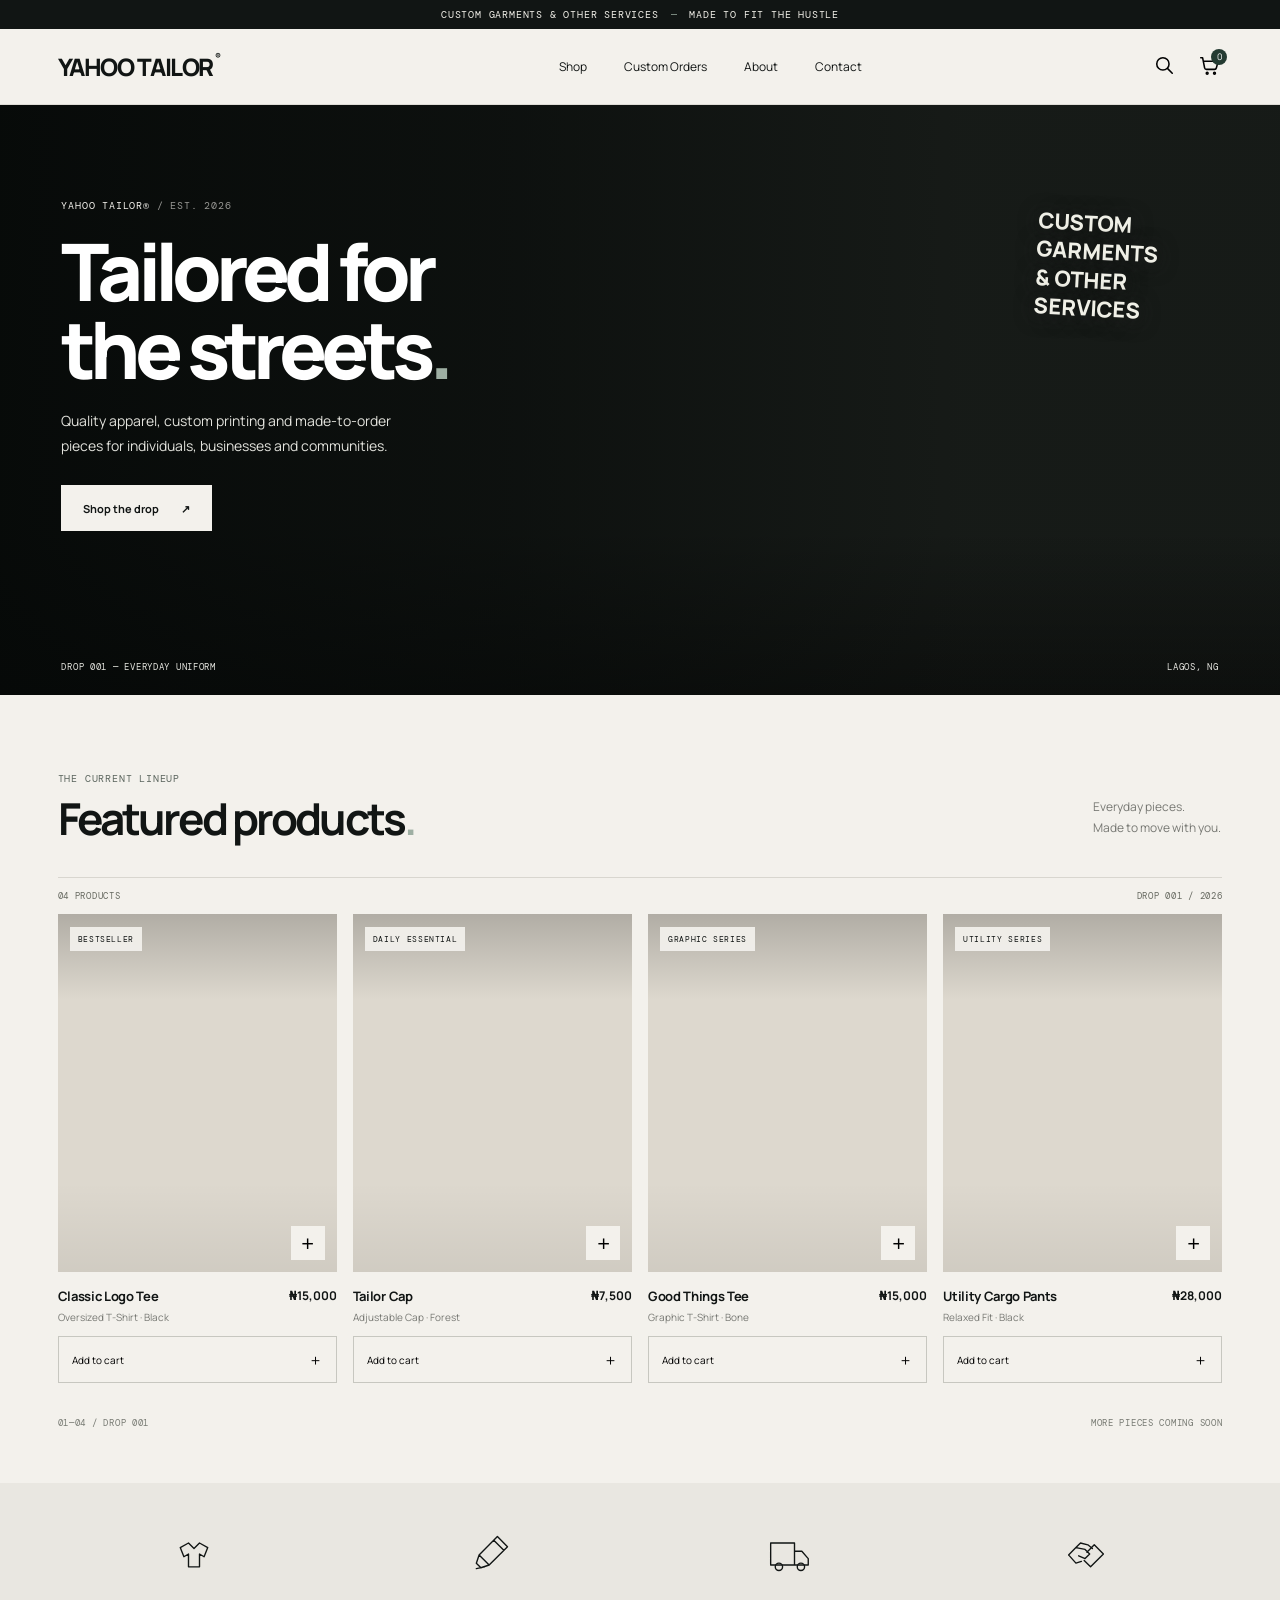
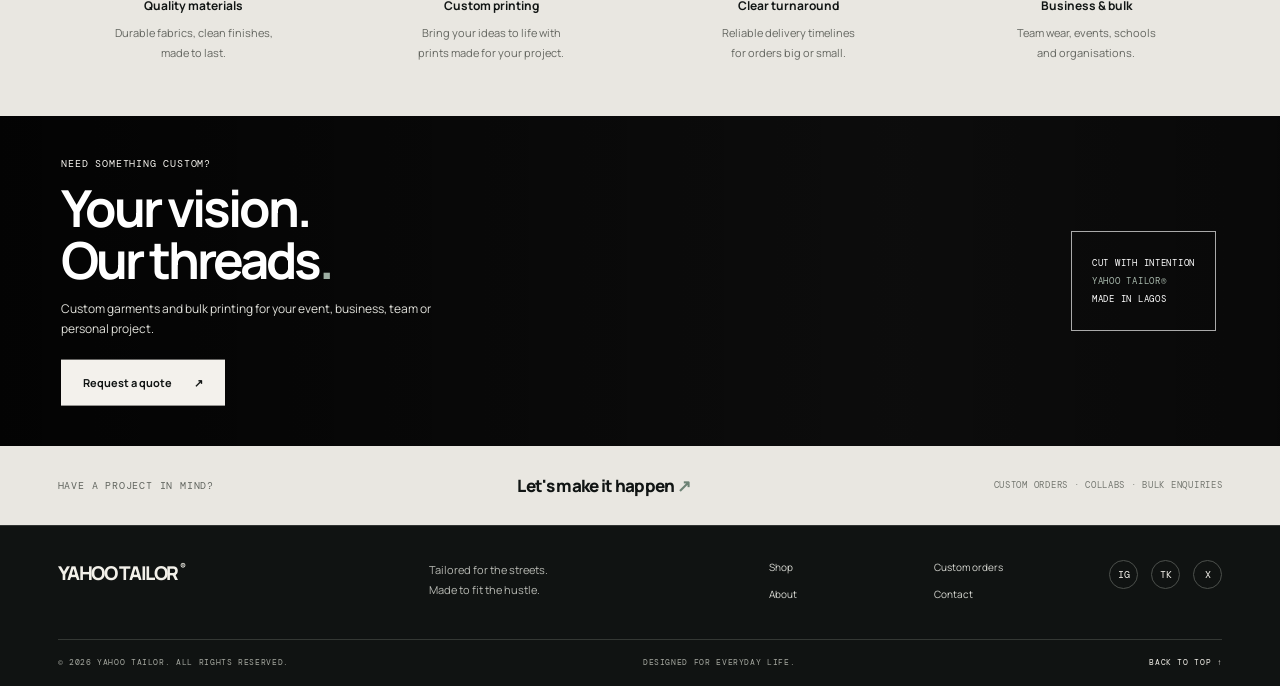
<file: index.html>
<!doctype html>
<html lang="en">
<head>
  <meta charset="utf-8">
  <meta name="viewport" content="width=device-width, initial-scale=1">
  <meta name="theme-color" content="#f4f2ed">
  <meta name="description" content="Yahoo Tailor — quality apparel, custom printing and made-to-order pieces. Tailored for the streets.">
  <title>YAHOO TAILOR® — Tailored for the streets</title>
  <link rel="preconnect" href="https://fonts.googleapis.com">
  <link rel="preconnect" href="https://fonts.gstatic.com" crossorigin>
  <link href="https://fonts.googleapis.com/css2?family=DM+Mono:wght@400;500&family=Manrope:wght@400;500;600;700;800&display=swap" rel="stylesheet">
  <link rel="stylesheet" href="styles.css">
</head>
<body>
  <div class="announcement">CUSTOM GARMENTS & OTHER SERVICES <span>—</span> MADE TO FIT THE HUSTLE</div>
  <header class="site-header">
    <a class="wordmark" href="#home" aria-label="Yahoo Tailor home">YAHOO TAILOR<sup>®</sup></a>
    <nav class="desktop-nav" aria-label="Main navigation">
      <a href="shop.html">Shop</a><a href="#custom">Custom Orders</a><a href="#about">About</a><a href="#contact">Contact</a>
    </nav>
    <div class="header-actions">
      <button class="icon-button" id="search-toggle" aria-label="Search products" title="Search"><svg viewBox="0 0 24 24"><circle cx="10.8" cy="10.8" r="6.7"/><path d="m16 16 5 5"/></svg></button>
      <button class="icon-button cart-trigger" id="cart-open" aria-label="Open cart" title="Cart"><svg viewBox="0 0 24 24"><path d="M3 4h2l2.2 11.2a2 2 0 0 0 2 1.6h8.9a2 2 0 0 0 1.9-1.5L22 8H6"/><circle cx="10" cy="21" r="1"/><circle cx="18" cy="21" r="1"/></svg><span class="cart-count" id="cart-count">0</span></button>
      <button class="icon-button menu-toggle" id="menu-toggle" aria-label="Toggle navigation"><svg viewBox="0 0 24 24"><path d="M3 6h18M3 12h18M3 18h18"/></svg></button>
    </div>
  </header>
  <div class="search-bar" id="search-bar"><label for="search-input">SEARCH THE STORE</label><input id="search-input" type="search" placeholder="Try “tee” or “cap”"><button id="search-close" class="text-button">CLOSE ×</button></div>
  <nav class="mobile-nav" id="mobile-nav" aria-label="Mobile navigation"><a href="shop.html">Shop</a><a href="#custom">Custom Orders</a><a href="#about">About</a><a href="#contact">Contact</a></nav>

  <main>
    <section class="hero" id="home">
      <div class="hero-image" role="img" aria-label="Streetwear model wearing a black oversized shirt"></div>
      <div class="hero-shade"></div>
      <div class="hero-copy">
        <p class="eyebrow light">YAHOO TAILOR® <span> / EST. 2026</span></p>
        <h1>Tailored for<br>the streets<span>.</span></h1>
        <p class="hero-description">Quality apparel, custom printing and made-to-order pieces for individuals, businesses and communities.</p>
        <a class="button button-light" href="shop.html">Shop the drop <span>↗</span></a>
      </div>
      <div class="hero-side-note">CUSTOM GARMENTS<br>& OTHER SERVICES</div>
      <div class="hero-bottom"><span>DROP 001 — EVERYDAY UNIFORM</span><span>LAGOS, NG</span></div>
    </section>

    <section class="shop-section section-wrap" id="shop">
      <div class="section-heading">
        <div><p class="eyebrow">THE CURRENT LINEUP</p><h2>Featured products<span>.</span></h2></div>
        <p class="section-note">Everyday pieces.<br>Made to move with you.</p>
      </div>
      <div class="product-toolbar"><span id="product-result-count">04 PRODUCTS</span><span>DROP 001 / 2026</span></div>
      <div class="product-grid" id="product-grid">
        <article class="product-card" data-id="classic-tee" data-name="Classic Logo Tee" data-price="15000" data-category="tees">
          <div class="product-image image-tee"><span class="product-tag">BESTSELLER</span><button class="quick-add" data-add="classic-tee" aria-label="Add Classic Logo Tee to cart">+</button></div>
          <div class="product-info"><div><h3>Classic Logo Tee</h3><p>Oversized T-Shirt · Black</p></div><strong>₦15,000</strong></div>
          <button class="add-button" data-add="classic-tee">Add to cart <span>＋</span></button>
        </article>
        <article class="product-card" data-id="tailor-cap" data-name="Tailor Cap" data-price="7500" data-category="accessories">
          <div class="product-image image-cap"><span class="product-tag">DAILY ESSENTIAL</span><button class="quick-add" data-add="tailor-cap" aria-label="Add Tailor Cap to cart">+</button></div>
          <div class="product-info"><div><h3>Tailor Cap</h3><p>Adjustable Cap · Forest</p></div><strong>₦7,500</strong></div>
          <button class="add-button" data-add="tailor-cap">Add to cart <span>＋</span></button>
        </article>
        <article class="product-card" data-id="good-things-tee" data-name="Good Things Tee" data-price="15000" data-category="tees">
          <div class="product-image image-good-tee"><span class="product-tag">GRAPHIC SERIES</span><button class="quick-add" data-add="good-things-tee" aria-label="Add Good Things Tee to cart">+</button></div>
          <div class="product-info"><div><h3>Good Things Tee</h3><p>Graphic T-Shirt · Bone</p></div><strong>₦15,000</strong></div>
          <button class="add-button" data-add="good-things-tee">Add to cart <span>＋</span></button>
        </article>
        <article class="product-card" data-id="utility-cargo" data-name="Utility Cargo Pants" data-price="28000" data-category="bottoms">
          <div class="product-image image-cargo"><span class="product-tag">UTILITY SERIES</span><button class="quick-add" data-add="utility-cargo" aria-label="Add Utility Cargo Pants to cart">+</button></div>
          <div class="product-info"><div><h3>Utility Cargo Pants</h3><p>Relaxed Fit · Black</p></div><strong>₦28,000</strong></div>
          <button class="add-button" data-add="utility-cargo">Add to cart <span>＋</span></button>
        </article>
      </div>
      <p class="no-results" id="no-results" hidden>No products found. Try another search.</p>
      <div class="shop-footnote"><span>01—04 / DROP 001</span><span>MORE PIECES COMING SOON</span></div>
    </section>

    <section class="benefits" id="about">
      <div class="benefit"><div class="benefit-icon"><svg viewBox="0 0 48 48"><path d="m9 17 9-5 6 6 6-6 9 5-4 10-5-3v14H18V24l-5 3z"/></svg></div><h3>Quality materials</h3><p>Durable fabrics, clean finishes,<br>made to last.</p></div>
      <div class="benefit"><div class="benefit-icon"><svg viewBox="0 0 48 48"><path d="m8 34 3-9L31 5l11 11-20 20-9 3zM27 9l11 11M11 25l11 11M8 40l9-2"/></svg></div><h3>Custom printing</h3><p>Bring your ideas to life with<br>prints made for your project.</p></div>
      <div class="benefit"><div class="benefit-icon"><svg viewBox="0 0 48 48"><path d="M4 12h26v24H4zM30 21h8l7 8v7H30z"/><circle cx="13" cy="38" r="4"/><circle cx="37" cy="38" r="4"/></svg></div><h3>Clear turnaround</h3><p>Reliable delivery timelines<br>for orders big or small.</p></div>
      <div class="benefit"><div class="benefit-icon"><svg viewBox="0 0 48 48"><path d="m5 25 8-8 10 2 5 5-5 5-7-3M25 22l8-8 10 10-14 14-7-7M13 17l5-5 8 2 5 4M5 25l8 9 6-2"/></svg></div><h3>Business & bulk</h3><p>Team wear, events, schools<br>and organisations.</p></div>
    </section>

    <section class="custom-section" id="custom">
      <div class="custom-photo"></div><div class="custom-overlay"></div>
      <div class="custom-copy"><p class="eyebrow light">NEED SOMETHING CUSTOM?</p><h2>Your vision.<br>Our threads<span>.</span></h2><p>Custom garments and bulk printing for your event, business, team or personal project.</p><button class="button button-light" id="quote-open">Request a quote <span>↗</span></button></div>
      <div class="custom-stamp">CUT WITH INTENTION<br><span>YAHOO TAILOR®</span><br>MADE IN LAGOS</div>
    </section>

    <section class="contact-strip" id="contact"><p>HAVE A PROJECT IN MIND?</p><a href="#custom" id="contact-quote">Let's make it happen <span>↗</span></a><span class="contact-small">CUSTOM ORDERS · COLLABS · BULK ENQUIRIES</span></section>
  </main>

  <footer class="site-footer">
    <div class="footer-top"><a class="wordmark footer-wordmark" href="#home">YAHOO TAILOR<sup>®</sup></a><p>Tailored for the streets.<br>Made to fit the hustle.</p><div class="footer-links"><a href="shop.html">Shop</a><a href="#custom">Custom orders</a><a href="#about">About</a><a href="#contact">Contact</a></div><div class="social-links"><a href="#" aria-label="Instagram">IG</a><a href="#" aria-label="TikTok">TK</a><a href="#" aria-label="X">X</a></div></div>
    <div class="footer-bottom"><span>© <span id="year"></span> YAHOO TAILOR. ALL RIGHTS RESERVED.</span><span>DESIGNED FOR EVERYDAY LIFE.</span><a href="#home">BACK TO TOP ↑</a></div>
  </footer>

  <div class="cart-backdrop" id="cart-backdrop"></div>
  <aside class="cart-drawer" id="cart-drawer" aria-label="Shopping cart" aria-hidden="true">
    <div class="drawer-heading"><div><p class="eyebrow">YOUR SELECTION</p><h2>Your cart <span id="drawer-count">(0)</span></h2></div><button class="close-button" id="cart-close" aria-label="Close cart">×</button></div>
    <div class="cart-items" id="cart-items"><div class="empty-cart"><span>YOUR CART IS EMPTY.</span><p>Find something that fits.</p><button class="button button-dark" id="continue-shopping">Explore the drop ↗</button></div></div>
    <div class="cart-summary" id="cart-summary" hidden><div class="subtotal"><span>Subtotal</span><strong id="cart-subtotal">₦0</strong></div><p>Delivery is calculated when your order is confirmed.</p><button class="button button-dark checkout-button" id="checkout-button">Continue to order ↗</button></div>
  </aside>

  <div class="modal-backdrop" id="quote-modal" role="dialog" aria-modal="true" aria-labelledby="quote-title" aria-hidden="true">
    <div class="modal">
      <div class="modal-heading"><div><p class="eyebrow">LET'S GET TO WORK</p><h2 id="quote-title">Request a quote<span>.</span></h2></div><button class="close-button" id="quote-close" aria-label="Close form">×</button></div>
      <p class="modal-intro">Tell us what you have in mind. We'll prepare an enquiry message you can send to your preferred contact.</p>
      <form id="quote-form">
        <label for="customer-name">Your name</label><input id="customer-name" name="name" required placeholder="Name or business">
        <label for="customer-contact">Email or phone</label><input id="customer-contact" name="contact" required placeholder="How can we reach you?">
        <div class="form-row"><div><label for="order-type">Order type</label><select id="order-type" name="type"><option>Custom T-shirts</option><option>Bulk / event order</option><option>Business uniforms</option><option>Custom garment</option><option>Collaboration</option></select></div><div><label for="order-quantity">Estimated quantity</label><select id="order-quantity" name="quantity"><option>1–5 pieces</option><option>6–20 pieces</option><option>21–50 pieces</option><option>50+ pieces</option><option>Not sure yet</option></select></div></div>
        <label for="order-details">What do you need?</label><textarea id="order-details" name="details" rows="4" placeholder="Design, sizes, deadline, budget (optional)"></textarea>
        <button class="button button-dark form-submit" type="submit">Prepare enquiry ↗</button>
      </form>
      <p class="form-note">Demo form: it prepares a message, but does not submit to a server.</p>
    </div>
  </div>
  <div class="toast" id="toast" role="status" aria-live="polite"></div>
  <script src="script.js"></script>
</body>
</html>
</file>
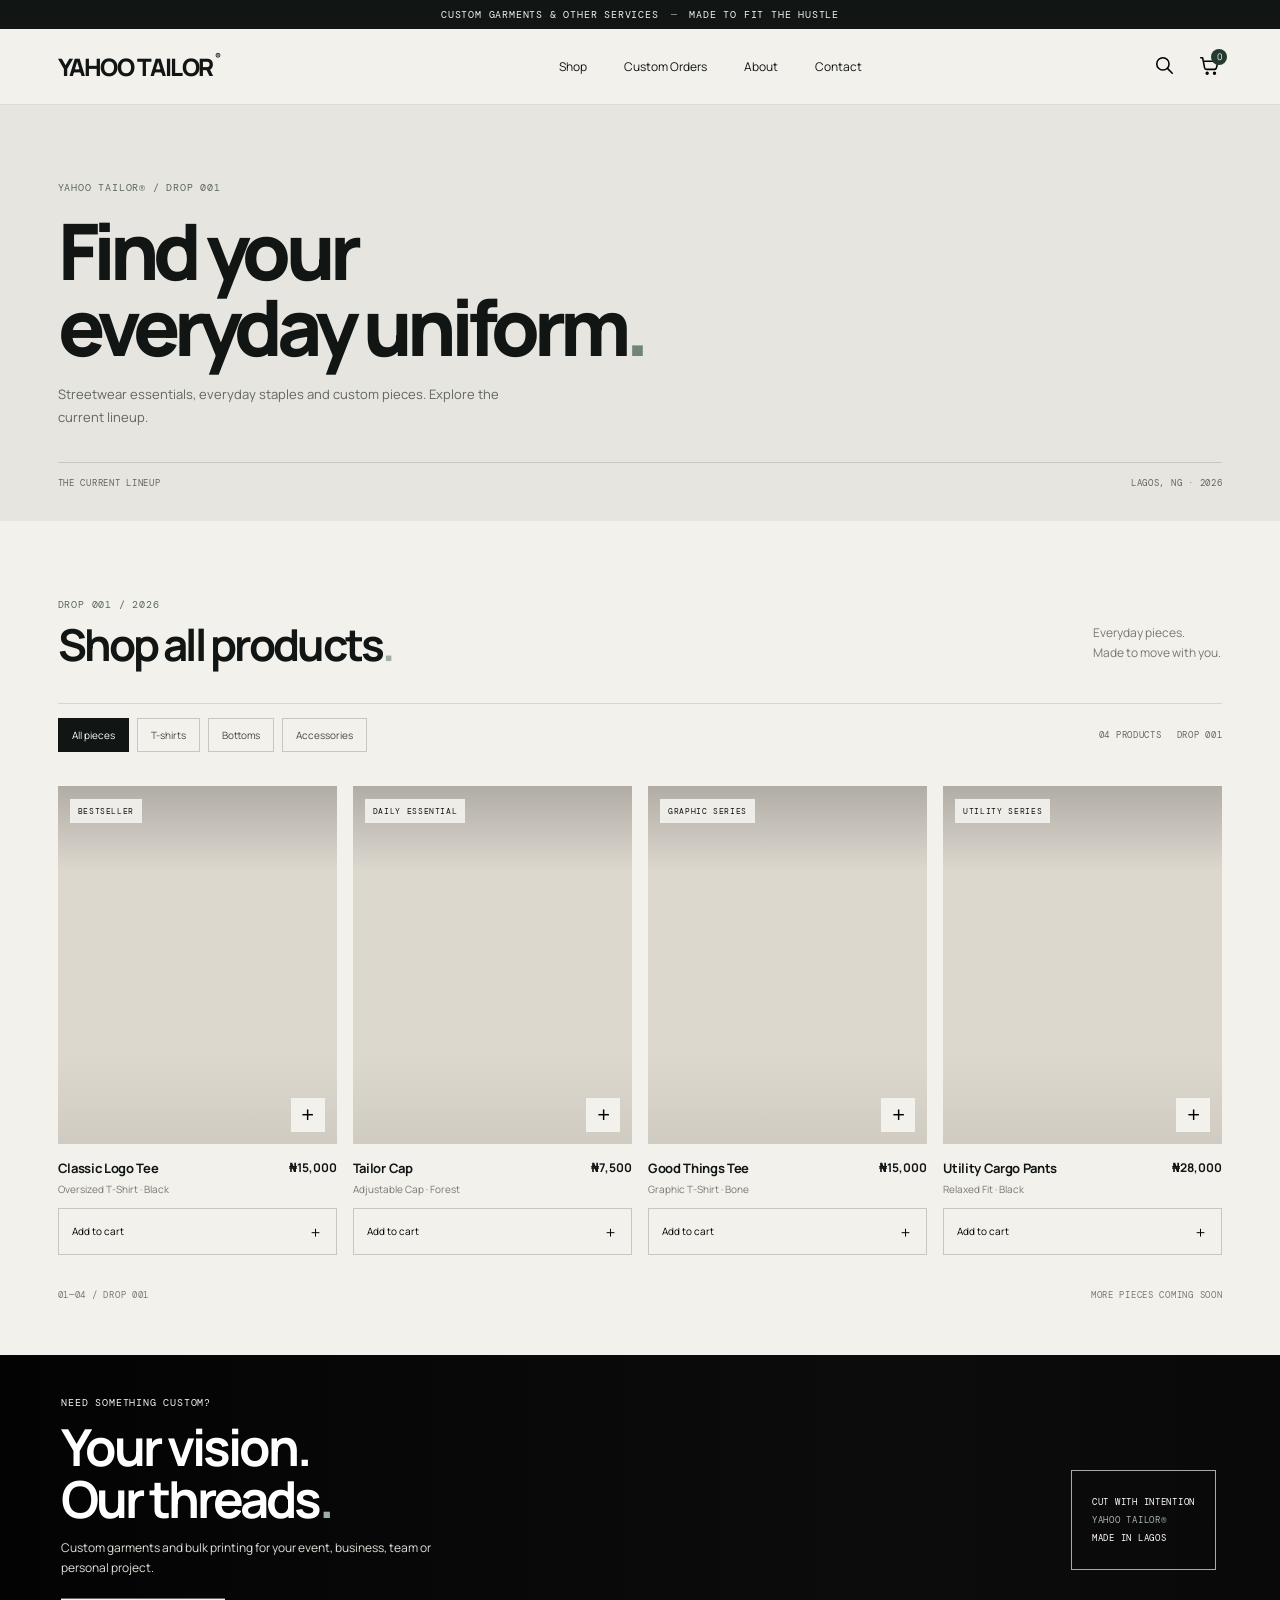
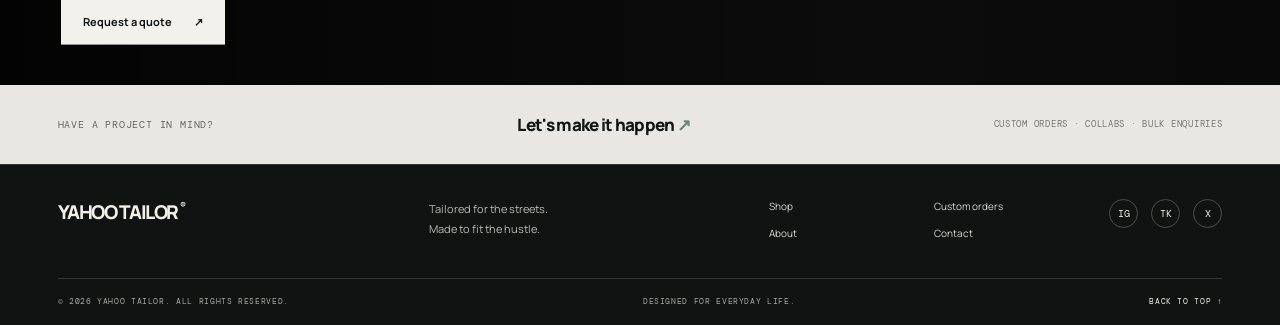
<file: shop.html>
<!doctype html>
<html lang="en">
<head>
  <meta charset="utf-8">
  <meta name="viewport" content="width=device-width, initial-scale=1">
  <meta name="theme-color" content="#f4f2ed">
  <meta name="description" content="Yahoo Tailor — quality apparel, custom printing and made-to-order pieces. Tailored for the streets.">
  <title>Shop the Drop — YAHOO TAILOR®</title>
  <link rel="preconnect" href="https://fonts.googleapis.com">
  <link rel="preconnect" href="https://fonts.gstatic.com" crossorigin>
  <link href="https://fonts.googleapis.com/css2?family=DM+Mono:wght@400;500&family=Manrope:wght@400;500;600;700;800&display=swap" rel="stylesheet">
  <link rel="stylesheet" href="styles.css">
</head>
<body>
  <div class="announcement">CUSTOM GARMENTS & OTHER SERVICES <span>—</span> MADE TO FIT THE HUSTLE</div>
  <header class="site-header">
    <a class="wordmark" href="#home" aria-label="Yahoo Tailor home">YAHOO TAILOR<sup>®</sup></a>
    <nav class="desktop-nav" aria-label="Main navigation">
      <a href="shop.html" aria-current="page">Shop</a><a href="#custom">Custom Orders</a><a href="index.html#about">About</a><a href="#contact">Contact</a>
    </nav>
    <div class="header-actions">
      <button class="icon-button" id="search-toggle" aria-label="Search products" title="Search"><svg viewBox="0 0 24 24"><circle cx="10.8" cy="10.8" r="6.7"/><path d="m16 16 5 5"/></svg></button>
      <button class="icon-button cart-trigger" id="cart-open" aria-label="Open cart" title="Cart"><svg viewBox="0 0 24 24"><path d="M3 4h2l2.2 11.2a2 2 0 0 0 2 1.6h8.9a2 2 0 0 0 1.9-1.5L22 8H6"/><circle cx="10" cy="21" r="1"/><circle cx="18" cy="21" r="1"/></svg><span class="cart-count" id="cart-count">0</span></button>
      <button class="icon-button menu-toggle" id="menu-toggle" aria-label="Toggle navigation"><svg viewBox="0 0 24 24"><path d="M3 6h18M3 12h18M3 18h18"/></svg></button>
    </div>
  </header>
  <div class="search-bar" id="search-bar"><label for="search-input">SEARCH THE STORE</label><input id="search-input" type="search" placeholder="Try “tee” or “cap”"><button id="search-close" class="text-button">CLOSE ×</button></div>
  <nav class="mobile-nav" id="mobile-nav" aria-label="Mobile navigation"><a href="shop.html">Shop</a><a href="#custom">Custom Orders</a><a href="index.html#about">About</a><a href="#contact">Contact</a></nav>

  <main>
    <section class="shop-page-hero" id="home">
      <p class="eyebrow">YAHOO TAILOR® / DROP 001</p>
      <h1>Find your<br>everyday uniform<span>.</span></h1>
      <p>Streetwear essentials, everyday staples and custom pieces. Explore the current lineup.</p>
      <div class="shop-page-meta"><span>THE CURRENT LINEUP</span><span>LAGOS, NG · 2026</span></div>
    </section>

    <section class="shop-section section-wrap" id="shop">
      <div class="section-heading">
        <div><p class="eyebrow">DROP 001 / 2026</p><h2>Shop all products<span>.</span></h2></div>
        <p class="section-note">Everyday pieces.<br>Made to move with you.</p>
      </div>
      <div class="shop-filter-row" aria-label="Filter products">
        <div class="shop-filters">
          <button class="filter-chip active" type="button" data-filter="all">All pieces</button>
          <button class="filter-chip" type="button" data-filter="tees">T-shirts</button>
          <button class="filter-chip" type="button" data-filter="bottoms">Bottoms</button>
          <button class="filter-chip" type="button" data-filter="accessories">Accessories</button>
        </div>
        <div class="product-toolbar"><span id="product-result-count">04 PRODUCTS</span><span>DROP 001</span></div>
      </div>
      <div class="product-grid" id="product-grid">
        <article class="product-card" data-id="classic-tee" data-name="Classic Logo Tee" data-price="15000" data-category="tees">
          <div class="product-image image-tee"><span class="product-tag">BESTSELLER</span><button class="quick-add" data-add="classic-tee" aria-label="Add Classic Logo Tee to cart">+</button></div>
          <div class="product-info"><div><h3>Classic Logo Tee</h3><p>Oversized T-Shirt · Black</p></div><strong>₦15,000</strong></div>
          <button class="add-button" data-add="classic-tee">Add to cart <span>＋</span></button>
        </article>
        <article class="product-card" data-id="tailor-cap" data-name="Tailor Cap" data-price="7500" data-category="accessories">
          <div class="product-image image-cap"><span class="product-tag">DAILY ESSENTIAL</span><button class="quick-add" data-add="tailor-cap" aria-label="Add Tailor Cap to cart">+</button></div>
          <div class="product-info"><div><h3>Tailor Cap</h3><p>Adjustable Cap · Forest</p></div><strong>₦7,500</strong></div>
          <button class="add-button" data-add="tailor-cap">Add to cart <span>＋</span></button>
        </article>
        <article class="product-card" data-id="good-things-tee" data-name="Good Things Tee" data-price="15000" data-category="tees">
          <div class="product-image image-good-tee"><span class="product-tag">GRAPHIC SERIES</span><button class="quick-add" data-add="good-things-tee" aria-label="Add Good Things Tee to cart">+</button></div>
          <div class="product-info"><div><h3>Good Things Tee</h3><p>Graphic T-Shirt · Bone</p></div><strong>₦15,000</strong></div>
          <button class="add-button" data-add="good-things-tee">Add to cart <span>＋</span></button>
        </article>
        <article class="product-card" data-id="utility-cargo" data-name="Utility Cargo Pants" data-price="28000" data-category="bottoms">
          <div class="product-image image-cargo"><span class="product-tag">UTILITY SERIES</span><button class="quick-add" data-add="utility-cargo" aria-label="Add Utility Cargo Pants to cart">+</button></div>
          <div class="product-info"><div><h3>Utility Cargo Pants</h3><p>Relaxed Fit · Black</p></div><strong>₦28,000</strong></div>
          <button class="add-button" data-add="utility-cargo">Add to cart <span>＋</span></button>
        </article>
      </div>
      <p class="no-results" id="no-results" hidden>No products found. Try another search.</p>
      <div class="shop-footnote"><span>01—04 / DROP 001</span><span>MORE PIECES COMING SOON</span></div>
    </section>



    <section class="custom-section" id="custom">
      <div class="custom-photo"></div><div class="custom-overlay"></div>
      <div class="custom-copy"><p class="eyebrow light">NEED SOMETHING CUSTOM?</p><h2>Your vision.<br>Our threads<span>.</span></h2><p>Custom garments and bulk printing for your event, business, team or personal project.</p><button class="button button-light" id="quote-open">Request a quote <span>↗</span></button></div>
      <div class="custom-stamp">CUT WITH INTENTION<br><span>YAHOO TAILOR®</span><br>MADE IN LAGOS</div>
    </section>

    <section class="contact-strip" id="contact"><p>HAVE A PROJECT IN MIND?</p><a href="#custom" id="contact-quote">Let's make it happen <span>↗</span></a><span class="contact-small">CUSTOM ORDERS · COLLABS · BULK ENQUIRIES</span></section>
  </main>

  <footer class="site-footer">
    <div class="footer-top"><a class="wordmark footer-wordmark" href="#home">YAHOO TAILOR<sup>®</sup></a><p>Tailored for the streets.<br>Made to fit the hustle.</p><div class="footer-links"><a href="shop.html" aria-current="page">Shop</a><a href="#custom">Custom orders</a><a href="index.html#about">About</a><a href="#contact">Contact</a></div><div class="social-links"><a href="#" aria-label="Instagram">IG</a><a href="#" aria-label="TikTok">TK</a><a href="#" aria-label="X">X</a></div></div>
    <div class="footer-bottom"><span>© <span id="year"></span> YAHOO TAILOR. ALL RIGHTS RESERVED.</span><span>DESIGNED FOR EVERYDAY LIFE.</span><a href="#home">BACK TO TOP ↑</a></div>
  </footer>

  <div class="cart-backdrop" id="cart-backdrop"></div>
  <aside class="cart-drawer" id="cart-drawer" aria-label="Shopping cart" aria-hidden="true">
    <div class="drawer-heading"><div><p class="eyebrow">YOUR SELECTION</p><h2>Your cart <span id="drawer-count">(0)</span></h2></div><button class="close-button" id="cart-close" aria-label="Close cart">×</button></div>
    <div class="cart-items" id="cart-items"><div class="empty-cart"><span>YOUR CART IS EMPTY.</span><p>Find something that fits.</p><button class="button button-dark" id="continue-shopping">Explore the drop ↗</button></div></div>
    <div class="cart-summary" id="cart-summary" hidden><div class="subtotal"><span>Subtotal</span><strong id="cart-subtotal">₦0</strong></div><p>Delivery is calculated when your order is confirmed.</p><button class="button button-dark checkout-button" id="checkout-button">Continue to order ↗</button></div>
  </aside>

  <div class="modal-backdrop" id="quote-modal" role="dialog" aria-modal="true" aria-labelledby="quote-title" aria-hidden="true">
    <div class="modal">
      <div class="modal-heading"><div><p class="eyebrow">LET'S GET TO WORK</p><h2 id="quote-title">Request a quote<span>.</span></h2></div><button class="close-button" id="quote-close" aria-label="Close form">×</button></div>
      <p class="modal-intro">Tell us what you have in mind. We'll prepare an enquiry message you can send to your preferred contact.</p>
      <form id="quote-form">
        <label for="customer-name">Your name</label><input id="customer-name" name="name" required placeholder="Name or business">
        <label for="customer-contact">Email or phone</label><input id="customer-contact" name="contact" required placeholder="How can we reach you?">
        <div class="form-row"><div><label for="order-type">Order type</label><select id="order-type" name="type"><option>Custom T-shirts</option><option>Bulk / event order</option><option>Business uniforms</option><option>Custom garment</option><option>Collaboration</option></select></div><div><label for="order-quantity">Estimated quantity</label><select id="order-quantity" name="quantity"><option>1–5 pieces</option><option>6–20 pieces</option><option>21–50 pieces</option><option>50+ pieces</option><option>Not sure yet</option></select></div></div>
        <label for="order-details">What do you need?</label><textarea id="order-details" name="details" rows="4" placeholder="Design, sizes, deadline, budget (optional)"></textarea>
        <button class="button button-dark form-submit" type="submit">Prepare enquiry ↗</button>
      </form>
      <p class="form-note">Demo form: it prepares a message, but does not submit to a server.</p>
    </div>
  </div>
  <div class="toast" id="toast" role="status" aria-live="polite"></div>
  <script src="script.js"></script>
</body>
</html>
</file>
<file: styles.css>
:root{--paper:#f3f1ec;--ink:#111514;--muted:#777873;--line:#d8d6cf;--green:#243b32;--white:#fff;--mono:"DM Mono",monospace;--sans:"Manrope",Arial,sans-serif}*{box-sizing:border-box}html{scroll-behavior:smooth;scroll-padding-top:90px}body{margin:0;background:var(--paper);color:var(--ink);font-family:var(--sans);font-size:14px;-webkit-font-smoothing:antialiased}a{color:inherit;text-decoration:none}button,input,select,textarea{font:inherit}button{cursor:pointer}.announcement{height:29px;background:var(--ink);color:#f2f0e9;display:flex;justify-content:center;align-items:center;gap:12px;font:10px var(--mono);letter-spacing:.08em}.announcement span{color:#91a397}.site-header{height:76px;padding:0 4.5%;display:flex;align-items:center;justify-content:space-between;border-bottom:1px solid #dedcd6;position:sticky;top:0;z-index:20;background:rgba(243,241,236,.96);backdrop-filter:blur(14px)}.wordmark{font-size:24px;font-weight:800;letter-spacing:-1.5px;white-space:nowrap}.wordmark sup{font-size:9px;letter-spacing:0;vertical-align:top;margin-left:2px}.desktop-nav{display:flex;gap:37px;margin-left:50px}.desktop-nav a,.footer-links a{font-size:12px;transition:opacity .2s}.desktop-nav a:hover,.footer-links a:hover{opacity:.55}.header-actions{display:flex;align-items:center;gap:17px}.icon-button{width:28px;height:34px;padding:4px;border:0;background:transparent;position:relative}.icon-button svg{width:22px;height:22px;fill:none;stroke:currentColor;stroke-width:1.7;stroke-linecap:round;stroke-linejoin:round}.cart-count{position:absolute;top:-1px;right:-5px;background:var(--green);color:white;font-size:9px;width:16px;height:16px;border-radius:50%;display:grid;place-items:center}.menu-toggle{display:none}.search-bar{display:none;padding:18px 5%;gap:16px;align-items:center;background:#e7e5df;border-bottom:1px solid var(--line)}.search-bar.active{display:flex}.search-bar label,.eyebrow,.product-toolbar,.shop-footnote,.hero-bottom,.contact-strip>p,.contact-small,.footer-bottom,.custom-stamp,.product-tag{font:10px var(--mono);letter-spacing:.08em}.search-bar input{flex:1;border:0;border-bottom:1px solid #999;background:transparent;padding:10px;outline:none}.text-button{border:0;background:none;font:10px var(--mono)}.mobile-nav{display:none}.hero{height:min(590px,61vw);min-height:450px;position:relative;overflow:hidden;background:#171b18;color:#fff}.hero-image{position:absolute;inset:0;background-image:url("https://images.unsplash.com/photo-1523398002811-999ca8dec234?auto=format&fit=crop&w=2000&q=85");background-size:cover;background-position:center 38%;filter:brightness(.65)}.hero-shade{position:absolute;inset:0;background:linear-gradient(90deg,rgba(5,8,7,.88) 0%,rgba(5,8,7,.55) 39%,rgba(5,8,7,.04) 75%),linear-gradient(0deg,rgba(0,0,0,.42),transparent 28%)}.hero-copy{position:absolute;left:4.8%;top:16%;max-width:500px}.eyebrow{margin:0 0 20px}.eyebrow span{opacity:.6}.light{color:#f4f2ed}.hero h1{font-size:clamp(48px,6.2vw,82px);line-height:.98;letter-spacing:-.075em;margin:0 0 20px;font-weight:800}.hero h1 span,.section-heading h2 span,.custom-copy h2 span,.modal h2 span{color:#9eafa3}.hero-description{font-size:14px;line-height:1.8;max-width:350px;color:#e2e2dc;margin:0 0 27px}.button{border:0;min-height:46px;padding:0 22px;display:inline-flex;align-items:center;justify-content:center;gap:22px;font-size:11px;font-weight:700;transition:background .2s,color .2s,transform .2s}.button:hover{transform:translateY(-2px)}.button-light{background:var(--paper);color:var(--ink)}.button-light:hover{background:#d7ded8}.button-dark{background:var(--ink);color:white}.button-dark:hover{background:var(--green)}.hero-side-note{position:absolute;right:5%;top:18%;font-weight:800;font-size:clamp(12px,1.7vw,22px);line-height:1.3;max-width:180px;color:#f0f0e7;transform:rotate(3deg);text-shadow:0 2px 20px #222}.hero-bottom{position:absolute;bottom:22px;left:4.8%;right:4.8%;display:flex;justify-content:space-between;color:#e7e7e1;font-size:9px}.section-wrap{padding:77px 4.5% 54px}.section-heading{display:flex;align-items:end;justify-content:space-between;margin-bottom:36px}.section-heading .eyebrow{color:#5c665f;margin-bottom:10px}.section-heading h2{font-size:clamp(30px,4vw,44px);letter-spacing:-.065em;margin:0;line-height:1.05}.section-note{color:var(--muted);font-size:12px;line-height:1.7;margin:0 1px 3px 0}.product-toolbar{display:flex;justify-content:space-between;padding:12px 0;border-top:1px solid var(--line);color:#666960;font-size:9px}.product-grid{display:grid;grid-template-columns:repeat(4,minmax(0,1fr));gap:16px}.product-card{min-width:0}.product-image{position:relative;aspect-ratio: .78;background:#ddd8ce;background-size:cover;background-position:center;overflow:hidden}.image-tee{background-image:url("https://images.unsplash.com/photo-1521572163474-6864f9cf17ab?auto=format&fit=crop&w=800&q=85")}.image-cap{background-image:url("https://images.unsplash.com/photo-1588850561407-ed78c282e89b?auto=format&fit=crop&w=800&q=85")}.image-good-tee{background-image:url("https://images.unsplash.com/photo-1503342217505-b0a15ec3261c?auto=format&fit=crop&w=800&q=85")}.image-cargo{background-image:url("https://images.unsplash.com/photo-1517445312882-bc9910d016b7?auto=format&fit=crop&w=800&q=85")}.product-image:after{content:"";position:absolute;inset:0;background:linear-gradient(180deg,rgba(0,0,0,.2),transparent 24%,transparent 75%,rgba(0,0,0,.06));pointer-events:none}.product-tag{position:absolute;top:13px;left:12px;background:rgba(243,241,236,.94);padding:7px 8px;font-size:8px;z-index:1}.quick-add{position:absolute;bottom:12px;right:12px;z-index:2;border:0;width:34px;height:34px;background:var(--paper);font-size:23px;line-height:1;transition:background .2s}.quick-add:hover{background:#cbd6ce}.product-info{display:flex;justify-content:space-between;gap:8px;padding:15px 0 12px;align-items:start}.product-info h3{font-size:13px;margin:0 0 5px;letter-spacing:-.025em}.product-info p{font-size:10px;color:var(--muted);margin:0}.product-info strong{font-size:12px;white-space:nowrap}.add-button{width:100%;border:1px solid #c7c7c0;background:transparent;padding:12px 13px;display:flex;align-items:center;justify-content:space-between;font-size:10px;transition:all .2s}.add-button span{font-size:15px}.add-button:hover{background:var(--ink);color:white;border-color:var(--ink)}.shop-footnote{display:flex;justify-content:space-between;margin-top:34px;color:#777a73;font-size:9px}.no-results{padding:35px 0;text-align:center;color:var(--muted)}.benefits{background:#e9e7e1;padding:49px 4.5% 53px;display:grid;grid-template-columns:repeat(4,1fr);gap:25px}.benefit{text-align:center}.benefit-icon{height:48px;margin:0 auto 17px}.benefit-icon svg{height:44px;width:44px;fill:none;stroke:#111514;stroke-width:1.5;stroke-linecap:round;stroke-linejoin:round}.benefit h3{font-size:12px;margin:0 0 9px}.benefit p{font-size:11px;line-height:1.8;color:#646660;margin:0}.custom-section{height:330px;position:relative;overflow:hidden;background:#111;color:white}.custom-photo{position:absolute;inset:0;background-image:url("https://images.unsplash.com/photo-1520004434532-668416a08753?auto=format&fit=crop&w=1800&q=85");background-size:cover;background-position:center 54%;filter:brightness(.45)}.custom-overlay{position:absolute;inset:0;background:linear-gradient(90deg,rgba(0,0,0,.82),rgba(0,0,0,.28) 70%,rgba(0,0,0,.5))}.custom-copy{position:absolute;left:4.8%;top:50%;transform:translateY(-50%);max-width:490px}.custom-copy .eyebrow{margin-bottom:12px}.custom-copy h2{font-size:clamp(34px,4.2vw,51px);line-height:1.02;letter-spacing:-.06em;margin:0 0 13px}.custom-copy>p:not(.eyebrow){font-size:12px;line-height:1.7;color:#e1e1db;max-width:370px;margin:0 0 20px}.custom-stamp{position:absolute;right:5%;top:50%;transform:translateY(-50%);border:1px solid rgba(255,255,255,.65);padding:22px 20px;line-height:2;font-size:9px}.custom-stamp span{color:#a8b8ac}.contact-strip{padding:28px 4.5%;display:flex;align-items:center;justify-content:space-between;gap:15px;border-bottom:1px solid #313432;background:#e9e7e1}.contact-strip>p{margin:0;color:#626660}.contact-strip>a{font-size:17px;font-weight:800;letter-spacing:-.04em}.contact-strip>a span{color:#6c8274}.contact-small{font-size:9px;color:#747770}.site-footer{background:#101312;color:#f2f0e9;padding:34px 4.5% 19px}.footer-top{display:grid;grid-template-columns:1.1fr 1fr 1fr auto;gap:30px;align-items:start;padding-bottom:38px}.footer-wordmark{font-size:19px}.footer-top>p{font-size:11px;line-height:1.8;color:#b8bab4;margin:0}.footer-links{display:grid;grid-template-columns:1fr 1fr;gap:13px 20px}.footer-links a{font-size:10px;color:#d7d8d2}.social-links{display:flex;gap:13px}.social-links a{font:10px var(--mono);border:1px solid #4c504c;border-radius:50%;width:29px;height:29px;display:grid;place-items:center}.footer-bottom{border-top:1px solid #343834;padding-top:17px;display:flex;justify-content:space-between;gap:15px;color:#a6a9a1;font-size:8px}.footer-bottom a{color:#f2f0e9}.cart-backdrop,.modal-backdrop{position:fixed;inset:0;background:rgba(0,0,0,.48);z-index:40;opacity:0;visibility:hidden;transition:opacity .25s,visibility .25s}.cart-backdrop.active,.modal-backdrop.active{opacity:1;visibility:visible}.cart-drawer{position:fixed;right:0;top:0;bottom:0;width:min(440px,100%);background:var(--paper);z-index:41;padding:28px;transform:translateX(102%);transition:transform .3s ease;display:flex;flex-direction:column}.cart-drawer.active{transform:translateX(0)}.drawer-heading,.modal-heading{display:flex;justify-content:space-between;align-items:start;border-bottom:1px solid var(--line);padding-bottom:22px}.drawer-heading .eyebrow,.modal-heading .eyebrow{margin-bottom:8px;color:#747970}.drawer-heading h2,.modal-heading h2{margin:0;font-size:31px;letter-spacing:-.06em}.drawer-heading h2 span{font-size:14px;color:var(--muted);letter-spacing:0}.close-button{border:0;background:transparent;font-size:31px;line-height:1;padding:0 3px}.cart-items{overflow:auto;flex:1}.empty-cart{text-align:center;margin:auto;padding:60px 0}.empty-cart>span{font:10px var(--mono);letter-spacing:.1em}.empty-cart p{color:var(--muted);font-size:12px;margin:10px 0 22px}.cart-line{display:grid;grid-template-columns:76px 1fr auto;gap:13px;padding:17px 0;border-bottom:1px solid var(--line)}.cart-thumb{width:76px;height:90px;background-size:cover;background-position:center}.cart-line h3{font-size:12px;margin:3px 0 5px}.cart-line p{font-size:10px;color:var(--muted);margin:0 0 12px}.qty-control{display:flex;align-items:center;gap:12px}.qty-control button{border:1px solid var(--line);background:transparent;width:24px;height:24px}.remove-item{border:0;background:transparent;color:#777;font-size:10px;text-decoration:underline;margin-top:8px;padding:0}.line-price{font-size:11px;font-weight:700;white-space:nowrap}.cart-summary{padding-top:20px;border-top:1px solid var(--line)}.subtotal{display:flex;justify-content:space-between;font-size:13px}.cart-summary>p{font-size:10px;color:var(--muted);line-height:1.6}.checkout-button{width:100%;margin-top:12px;justify-content:space-between}.modal-backdrop{z-index:50;display:grid;place-items:center;padding:20px}.modal{width:min(560px,100%);max-height:90vh;overflow:auto;background:var(--paper);padding:30px}.modal-intro{font-size:12px;line-height:1.7;color:#656962;margin:18px 0 22px}.modal form{display:grid;gap:8px}.modal label{font-size:10px;font-weight:700;margin-top:5px}.modal input,.modal select,.modal textarea{width:100%;border:1px solid #d3d1c9;background:#faf9f5;padding:12px;outline:none;border-radius:0;font-size:12px}.modal input:focus,.modal select:focus,.modal textarea:focus{border-color:var(--green)}.form-row{display:grid;grid-template-columns:1fr 1fr;gap:12px}.form-row>div{display:grid;gap:8px}.form-submit{margin-top:10px;width:100%;justify-content:space-between}.form-note{font-size:9px;color:var(--muted);margin:13px 0 0}.toast{position:fixed;bottom:22px;left:50%;transform:translate(-50%,20px);padding:13px 18px;background:var(--ink);color:white;font-size:11px;z-index:70;opacity:0;pointer-events:none;transition:all .25s;max-width:90vw;text-align:center}.toast.show{opacity:1;transform:translate(-50%,0)}body.locked{overflow:hidden}
@media(max-width:800px){.site-header{height:66px;padding:0 5%}.wordmark{font-size:21px}.desktop-nav{gap:18px;margin-left:0}.desktop-nav a{font-size:11px}.hero{height:540px;min-height:0}.hero-copy{top:18%;left:5%;max-width:420px}.hero h1{font-size:clamp(52px,9vw,76px)}.hero-side-note{right:5%;top:auto;bottom:75px;font-size:13px}.product-grid{grid-template-columns:repeat(2,minmax(0,1fr));gap:25px 15px}.section-wrap{padding:58px 5% 42px}.benefits{padding:42px 5%;grid-template-columns:repeat(2,1fr);row-gap:36px}.custom-section{height:350px}.custom-stamp{right:5%;top:auto;bottom:20px;transform:none;padding:12px;font-size:8px}.custom-copy{left:5%;top:43%;max-width:70%}.contact-strip{flex-wrap:wrap}.contact-small{width:100%}.footer-top{grid-template-columns:1fr 1fr;gap:24px}.footer-bottom{flex-wrap:wrap}.footer-bottom span:nth-child(2){display:none}}
@media(max-width:560px){.announcement{font-size:8px;letter-spacing:.03em}.site-header{height:62px}.wordmark{font-size:19px}.desktop-nav{display:none}.menu-toggle{display:block}.header-actions{gap:10px}.mobile-nav{display:none;position:fixed;top:91px;left:0;right:0;z-index:19;background:var(--paper);padding:15px 5% 22px;border-bottom:1px solid var(--line)}.mobile-nav.active{display:grid;gap:0}.mobile-nav a{padding:14px 0;border-bottom:1px solid var(--line);font-size:13px}.search-bar{flex-wrap:wrap}.search-bar label{width:100%}.search-bar input{min-width:0}.hero{height:520px}.hero-image{background-position:58% center}.hero-shade{background:linear-gradient(90deg,rgba(5,8,7,.8),rgba(5,8,7,.22)),linear-gradient(0deg,rgba(0,0,0,.4),transparent 35%)}.hero-copy{top:17%;left:6%;right:6%}.hero h1{font-size:57px}.hero-description{font-size:12px;max-width:310px}.hero-side-note{font-size:10px;right:6%;bottom:69px}.hero-bottom{left:6%;right:6%;font-size:8px}.section-heading{align-items:start;gap:15px}.section-heading h2{font-size:32px}.section-note{display:none}.product-grid{gap:24px 11px}.product-image{aspect-ratio:.72}.product-tag{top:8px;left:7px;font-size:7px;padding:6px}.product-info{display:block;padding:12px 0 10px}.product-info h3{font-size:12px}.product-info strong{display:block;margin-top:9px}.product-info p{font-size:9px}.add-button{padding:11px 9px;font-size:9px}.benefits{gap:30px 12px}.benefit p{font-size:10px}.custom-copy{max-width:88%;top:42%}.custom-copy h2{font-size:39px}.custom-copy>p:not(.eyebrow){font-size:11px;max-width:280px}.custom-stamp{right:5%;bottom:14px;padding:8px;font-size:7px;line-height:1.6}.contact-strip>a{font-size:15px}.contact-strip>p{font-size:9px}.footer-top{gap:25px 15px}.footer-top>p{font-size:10px}.footer-links{gap:13px}.footer-links a{font-size:9px}.social-links{gap:6px}.social-links a{width:25px;height:25px}.footer-bottom{font-size:7px;gap:10px}.cart-drawer{padding:22px}.modal{padding:22px}.modal-heading h2{font-size:27px}.form-row{grid-template-columns:1fr}.modal-backdrop{padding:10px}}

/* Dedicated shop page */
.shop-page-hero{background:#e7e5df;padding:76px 4.5% 32px;min-height:300px;display:flex;flex-direction:column;align-items:flex-start;justify-content:center}.shop-page-hero .eyebrow{color:#5c665f;margin-bottom:18px}.shop-page-hero h1{font-size:clamp(44px,7vw,78px);line-height:.98;letter-spacing:-.075em;margin:0 0 18px;font-weight:800}.shop-page-hero h1 span{color:#718477}.shop-page-hero>p:not(.eyebrow){max-width:450px;color:#626660;line-height:1.8;font-size:13px;margin:0 0 32px}.shop-page-meta{display:flex;justify-content:space-between;width:100%;border-top:1px solid #c9c7c0;padding-top:14px;font:9px var(--mono);letter-spacing:.08em;color:#626660}.shop-filter-row{border-top:1px solid var(--line);display:flex;align-items:center;justify-content:space-between;gap:15px;margin-bottom:20px}.shop-filters{display:flex;flex-wrap:wrap;gap:8px;padding:14px 0}.filter-chip{border:1px solid #c7c7c0;background:transparent;padding:9px 13px;font-size:10px;color:#454943}.filter-chip.active,.filter-chip:hover{background:var(--ink);border-color:var(--ink);color:#fff}.shop-filter-row .product-toolbar{border:0;padding:12px 0;margin:0;gap:15px;white-space:nowrap}.product-card[hidden]{display:none!important}@media(max-width:650px){.shop-page-hero{padding:55px 5% 25px;min-height:270px}.shop-page-hero h1{font-size:53px}.shop-filter-row{display:block}.shop-filters{padding-bottom:7px}.shop-filter-row .product-toolbar{padding-top:8px}.shop-page-meta{font-size:8px}}
</file>
